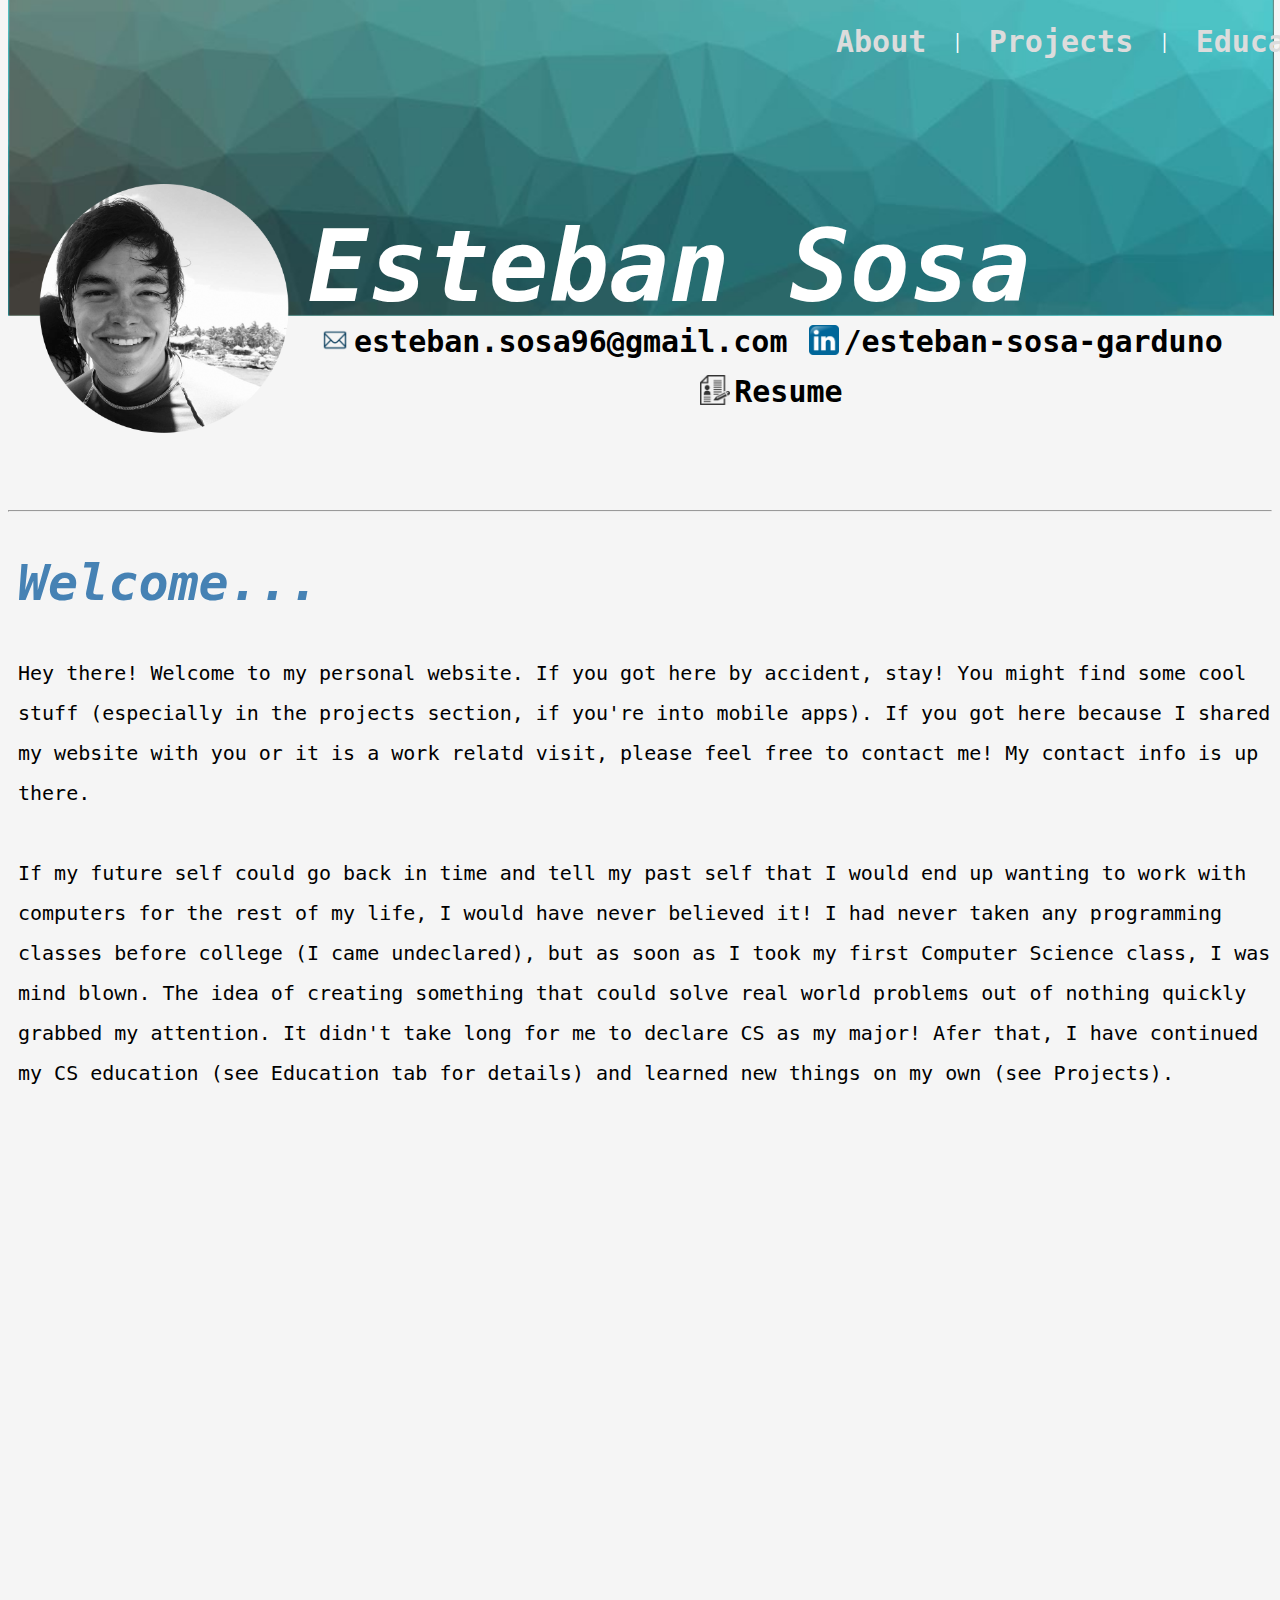
<file: index.html>
<!DOCTYPE html PUBLIC "-//W3C//DTD HTML 4.01//EN" "http://www.w3.org/TR/html4/strict.dtd">
<html><head>
<meta http-equiv="content-type" content="text/html; charset=ISO-8859-1">
<link rel="stylesheet" type="text/css" href="mystyle.css">
<!-- Make image follow mouse-->
<script type="text/javascript">
document.addEventListener('mousemove', function(event) {
if(window.event) {
event = window.event;
}
var mousePositionX = event.clientX;
var mousePositionY = event.clientY;
var elementID = document.getElementById("lowPoly");
elementID.style.backgroundPositionX = mousePositionX / 80 + 'px';
elementID.style.backgroundPositionY = mousePositionY / 60 + 'px';
}, false );
</script><!-- End of make image follow mouse--><!-- Redirect-->
<script type="text/javascript">
function mailTo() {
window.location.href="mailto:esteban.sosa96@gmail.com";
}
function linkedIn() {
window.location.href="http://www.linkedin.com/in/esteban-sosa-garduno";
}
function resume() {
window.location.href="Resume.pdf";
}
</script>
<script type="text/javascript">
function projects() {
window.location.href="Projects.html";
}
function education() {
window.location.href="Education.html";
}
</script><title>EstebanSosa</title>

<!-- End of redirect-->
</head>
<body style="background-color: rgb(245, 245, 245);">
<div class="headerPics"><img class="profilePic" src="ProfilePic.png"></div>
<div id="lowPoly"></div>
<h1 class="nameHeader">Esteban Sosa</h1>
<table class="contact">
<tbody>
<tr>
<td> <button type="button" onclick="mailTo()" class="aboutButton" id="mailButton">
<table>
<tbody>
<tr>
<td> <img src="MailPhoto.png" style="height: 30px; width: 30px;"> </td>
<td class="contactText"><b>esteban.sosa96@gmail.com</b>
</td>
</tr>
</tbody>
</table>
</button> </td>
<td> <button type="button" onclick="linkedIn()" id="linkedInButton" class="aboutButton">
<table>
<tbody>
<tr>
<td> <img src="LinkedInPhoto.png" style="height: 30px; width: 30px;"></td>
<td class="contactText"><b>/esteban-sosa-garduno</b>
</td>
</tr>
</tbody>
</table>
</button> </td>
</tr>
<tr>
<td colspan="5" align="center"> <button type="button" onclick="resume()" id="resumeButton" class="aboutButton">
<table>
<tbody>
<tr>
<td> <img src="ResumePhoto.png" style="height: 30px; width: 30px;"></td>
<td class="contactText"><b>Resume</b>
</td>
</tr>
</tbody>
</table>
</button> </td>
</tr>
<tr>
</tr>
</tbody>
</table>
<table class="tabs">
<tbody>
<tr>
<td class="tabstd"> <button type="button" onclick="about()" id="tabsButton" class="tabsButton"><b>About</b></button>
</td>
<td style="color: white; font-size: 20px;"><b>|</b></td>
<td class="tabstd"> <button type="button" onclick="projects()" id="tabsButton" class="tabsButton"><b>Projects</b></button>
</td>
<td style="color: white; font-size: 20px;"><b>|</b></td>
<td class="tabstd"> <button type="button" onclick="education()" id="tabsButton" class="tabsButton"><b>Education</b></button>
</td>
<!--Interests Button
<td style="color: white; font-size: 20px;"><b>|</b></td>
<td class="tabstd"> <button type="button"
onclick="interests()" id="tabsButton" class="tabsButton"><b>Interests</b></button>
</td>
-->
</tr>
</tbody>
</table>
<hr style="position: relative; top: -600px;">
<div id="personalBio">
<h2 class="welcome">Welcome...</h2>
<p class="bio">
Hey there! Welcome to my personal website. If you got here by accident,
stay! You might find some cool stuff
(especially in the projects section, if you're into mobile apps). If
you got here because I shared my website with you or it is a work
relatd visit, please feel free to contact me! My contact info is up
there.<br>
<br>
If my future self could go back in time and tell my past self that I
would end up wanting to work with computers for the rest of my life, I
would have never believed it! I had never taken any
programming classes before college (I came undeclared), but as soon as
I took my first Computer Science class, I was mind blown. The idea of
creating something that could solve real world problems out of nothing
quickly grabbed my attention. It didn't take long for me to declare CS
as my major! Afer that, I have continued my CS education (see Education
tab for details) and learned new things on my own (see Projects).
</p>
</div>
</body></html>
</file>
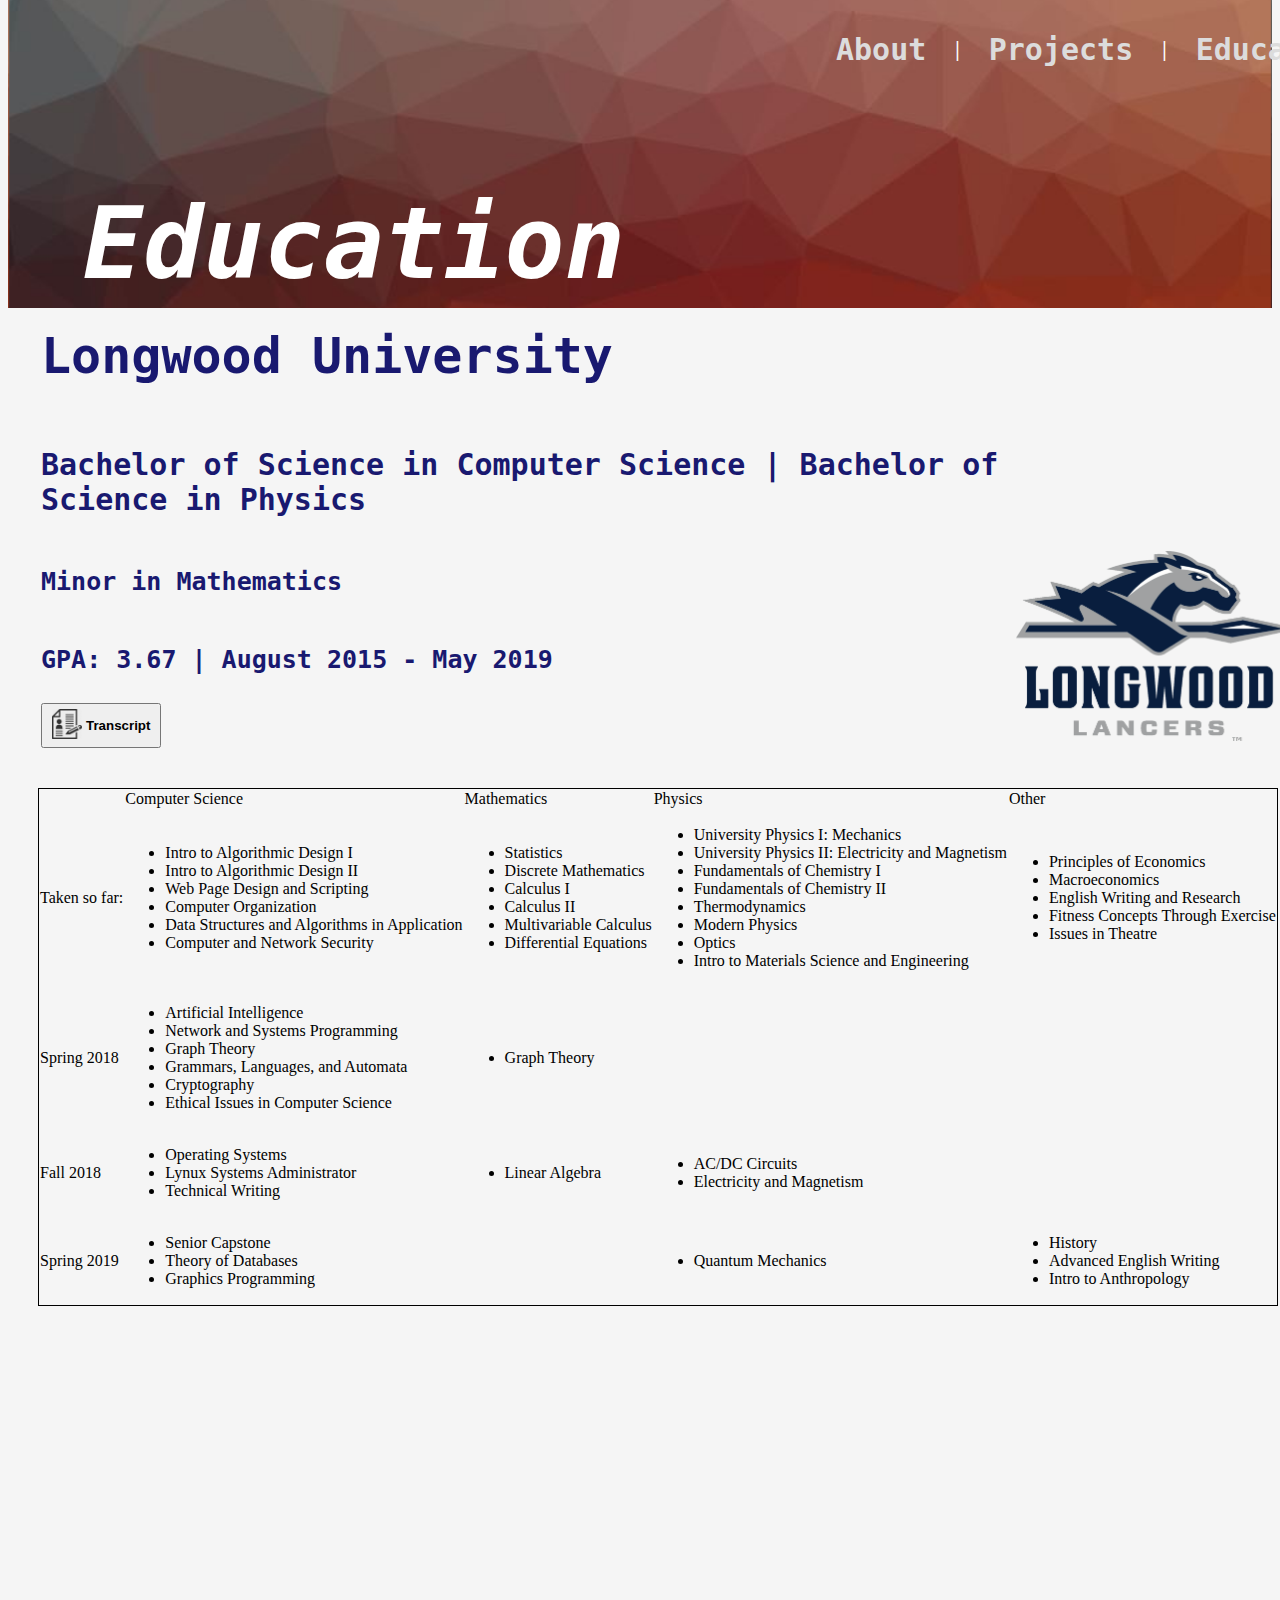
<file: Education.html>
<!DOCTYPE html PUBLIC "-//W3C//DTD HTML 4.01//EN" "http://www.w3.org/TR/html4/strict.dtd">
<html><head>
<meta content="text/html; charset=ISO-8859-1" http-equiv="content-type"><title>Education</title>

<link rel="stylesheet" type="text/css" href="education.css">
<script type="text/javascript">
document.addEventListener('mousemove', function(event) {
if(window.event) {
event = window.event;
}
var mousePositionX = event.clientX;
var mousePositionY = event.clientY;
var elementID = document.getElementById("lowPoly");
elementID.style.backgroundPositionX = mousePositionX / 80 + 'px';
elementID.style.backgroundPositionY = mousePositionY / 60 + 'px';
}, false );
</script>
<script type="text/javascript">
function projects() {
window.location.href="Projects.html";
}
function about() {
window.location.href="index.html";
}
function transcript() {
window.location.href="Transcript.pdf";
}
</script>
</head>
<body style="background-color: rgb(245, 245, 245);">
<div id="lowPoly"></div>
<h1 class="nameHeader">Education</h1>
<table class="tabs">
<tbody>
<tr>
<td class="tabstd"> <button type="button" onclick="about()" id="tabsButton" class="tabsButton"><b>About</b></button>
</td>
<td style="color: white; font-size: 20px;"><b>|</b></td>
<td class="tabstd"> <button type="button" onclick="projects()" id="tabsButton" class="tabsButton"><b>Projects</b></button>
</td>
<td style="color: white; font-size: 20px;"><b>|</b></td>
<td class="tabstd"> <button type="button" onclick="education()" id="tabsButton" class="tabsButton"><b>Education</b></button>
</td>
<!--Interests Button
<td style="color: white; font-size: 20px;"><b>|</b></td>
<td class="tabstd"> <button type="button"
onclick="interests()" id="tabsButton" class="tabsButton"><b>Interests</b></button>
</td>
-->
</tr>
</tbody>
</table>
<div id="allButHeader">
<table class="theTable">
<tbody>
<tr>
<td>
<h1 class="schoolName">Longwood University</h1>
</td>
</tr>
<tr>
<td>
<h2 class="majorName">Bachelor of Science in
Computer Science | Bachelor of Science in Physics</h2>
</td>
</tr>
<tr>
<td>
<h2 class="minorName">Minor in
Mathematics</h2>
</td>
<td rowspan="4" align="center"><img src="LongwoodPic.png" style="width: 283px; height: 190px;"></td>
</tr>
<tr>
<td>
<h3 class="majorInfo"> GPA: 3.67 | August 2015 - May
2019</h3>
</td>
</tr>
<tr>
<td>
<button type="button" onclick="transcript()" id="transcriptButton" class="aboutButton">
<table>
<tbody>
<tr>
<td> <img src="ResumePhoto.png" style="height: 30px; width: 30px;"></td>
<td class="contactText"><b>Transcript</b>
</td>
</tr>
</tbody>
</table>
</button></td>
</tr>
</tbody>
</table>
<br>
<br>
<table class="coursesTable">
<tbody>
<tr>
<td>
</td>
<td class="subjectInfo">
Computer Science
</td>
<td class="subjectInfo">
Mathematics
</td>
<td class="subjectInfo">
Physics
</td>
<td class="subjectInfo">
Other
</td>
</tr>
<tr>
<td>
Taken so far:
</td>
<td>
<ul>
<li>Intro to Algorithmic Design I</li>
<li>Intro to Algorithmic Design II</li>
<li>Web Page Design and Scripting</li>
<li>Computer Organization</li>
<li>Data Structures and Algorithms in Application</li>
<li>Computer and Network Security</li>
</ul>
</td>
<td>
<ul>
<li>Statistics</li>
<li>Discrete Mathematics</li>
<li>Calculus I</li>
<li>Calculus II</li>
<li>Multivariable Calculus</li>
<li>Differential Equations</li>
</ul>
</td>
<td>
<ul>
<li>University Physics I: Mechanics</li>
<li>University Physics II: Electricity and Magnetism</li>
<li>Fundamentals of Chemistry I</li>
<li>Fundamentals of Chemistry II</li>
<li>Thermodynamics</li>
<li>Modern Physics</li>
<li>Optics</li>
<li>Intro to Materials Science and Engineering</li>
</ul>
</td>
<td>
<ul>
<li>Principles of Economics</li>
<li>Macroeconomics</li>
<li>English Writing and Research</li>
<li>Fitness Concepts Through Exercise</li>
<li>Issues in Theatre</li>
</ul>
</td>
</tr>
<tr>
<td>
Spring 2018
</td>
<td>
<ul>
<li>Artificial Intelligence</li>
<li>Network and Systems Programming</li>
<li>Graph Theory</li>
<li>Grammars, Languages, and Automata</li>
<li>Cryptography</li>
<li>Ethical Issues in Computer Science</li>
</ul>
</td>
<td>
<ul>
<li>Graph Theory</li>
</ul>
</td>
<td>
</td>
<td>
</td>
</tr>
<tr>
<td>
Fall 2018
</td>
<td>
<ul>
<li>Operating Systems</li>
<li>Lynux Systems Administrator</li>
<li>Technical Writing</li>
</ul>
</td>
<td>
<ul>
<li>Linear Algebra</li>
</ul>
</td>
<td>
<ul>
<li>AC/DC Circuits</li>
<li>Electricity and Magnetism</li>
</ul>
</td>
<td>
</td>
</tr>
<tr>
<td>
Spring 2019
</td>
<td>
<ul>
<li>Senior Capstone</li>
<li>Theory of Databases</li>
<li>Graphics Programming</li>
</ul>
</td>
<td>
</td>
<td>
<ul>
<li>Quantum Mechanics</li>
</ul>
</td>
<td>
<ul>
<li>History</li>
<li>Advanced English Writing</li>
<li>Intro to Anthropology</li>
</ul>
</td>
</tr>
</tbody>
</table>
</div>
</body></html>
</file>
<file: mystyle.css>
.headerPics{
border: 1px solid #0000;
position: relative; }

#lowPoly {
border: 1px solid #0000;
background-image:url("BG4.JPG");
background-size:100% 400px;
position: relative;
width:100%;
height:400px;
z-index:1;
top: -350px;
}

.lowPoly {
width: 100%;
height: 400px;
position: relative;
z-index: 1;
top: -350px;
}

.profilePic {
width: 250px;
height: 250px;
position: relative;
z-index: 2;
left: 30px;
top: 175px;
}

.nameHeader {
position: relative;
z-index: 3;
top: -525px;
left: 300px;
color: white;
font-size: 100px;
font-family: "Monospace";
font-style: oblique;
}

.contactText {
font-family: "Monospace";
font-size: 30px;
}

.contact {
position: relative;
z-index:4;
top: -600px;
left: 300px;
}

.aboutButton:hover {
transform: scale(1.05);
background-color:#E6E6FA;
}

.aboutButton {
background-color: Transparent;
border:none;
cursor:pointer;
border-radius:25px;
}

.tabs {
position:relative;
z-index:5;
top: -1020px;
left: 800px;
}

.tabstd {
padding:20px;
}

.tabsButton {
background-color: Transparent;
border:none;
cursor:pointer;
border-radius:25px;
color: 	#DCDCDC;
font-family:"Monospace";
font-size:30px;
}

.tabsButton:hover {
color: 		#A9A9A9;
}

#personalBio {
position: relative;
top: -600px;
left: 10px;
}

.welcome {
color: #4682B4;
font-size: 50px;
font-family: "Monospace";
font-style: oblique;
}

.bio {
font-family: "Monospace";
font-size: 20px;
line-height: 2;
}
</file>
<file: education.css>
#lowPoly {
border: 1px solid #0000;
background-image:url("BG2.JPG");
background-size:100% 400px;
position: relative;
width:100%;
height:400px;
z-index:1;
top: -100px;
}

.nameHeader {
position: relative;
z-index: 3;
top: -290px;
left: 75px;
color: white;
font-size: 100px;
font-family: "Monospace";
font-style: oblique;
}

.appIcon {
width: 200px;
height: 200px;
}

.storeIcons {
width:25px;
height:25px;
}

.downloadButtons {
height:50px;
}

* {box-sizing:border-box}

.slideshow-container {
max-width: 1000px;
position: relative;
margin: auto;
}

.appTitle {
font-size: 50px;
}

.mySlides {
display:none;
}

.prev, .next {
cursor:pointer;
position:absolute;
top:50%;
width:auto;
margin-top:-22px;
padding:16px;
color:white;
font-weight:bold;
font-size:18px;
transition: 0.6s ease;
border-radius: 0 3px 3px 0;
}

.next {
right:100px;
border-radius: 3px 0 0 3px;
}


.prev:hover, .next:hover {
background-color: rgba(0,0,0,0.8);
}

.dot {
cursor:pointer;
height:15px;
width:15px;
margin: 0 2px;
background-color: #bbb;
border-radius: 50%;
display: inline-block;
transition: background-color 0.6s ease;
}

.active, .dot:hover {
background-color: #717171;
}

.fade {
-webkit-animation-name: fade;
-webkit-animation-duration: 1.5s;
animation-name: fade;
animation-duration: 1.5s;
}

@-webkit-keyframes fade {
from {opacity: 0.4}
to {opacity: 1}
}

@keyframes fade {
from {opacity: 0.4}
to {opacity: 1}
}

.KFRdevPhotos {
width:202px;
height:103px;
}

.KFRdevPhotos:hover {
transform: scale(2);
}

.coursesTable {
border-collapse: collapse;
border: 1px solid black;
}

.subjectInfo {

}

.schoolName {
font-size: 50px;
font-family: "Monospace";
color: #191970;
}

.majorName {
font-size: 30px;
font-family: "Monospace";
color: #191970;
}

.minorName {
font-size: 25px;
font-family: "Monospace";
color: #191970;
}

.majorInfo {
font-size: 25px;
font-family: "Monospace";
color: #191970;
}

#allButHeader {
position: relative;
z-index:2;
top: -450px;
left: 30px;
}

.tabs {
position:relative;
z-index:5;
top: -650px;
left: 800px;
}

.tabstd {
padding:20px;
}

.tabsButton {
background-color: Transparent;
border:none;
cursor:pointer;
border-radius:25px;
color: 	#DCDCDC;
font-family:"Monospace";
font-size:30px;
}

.tabsButton:hover {
color: 		#A9A9A9;
}
</file>
